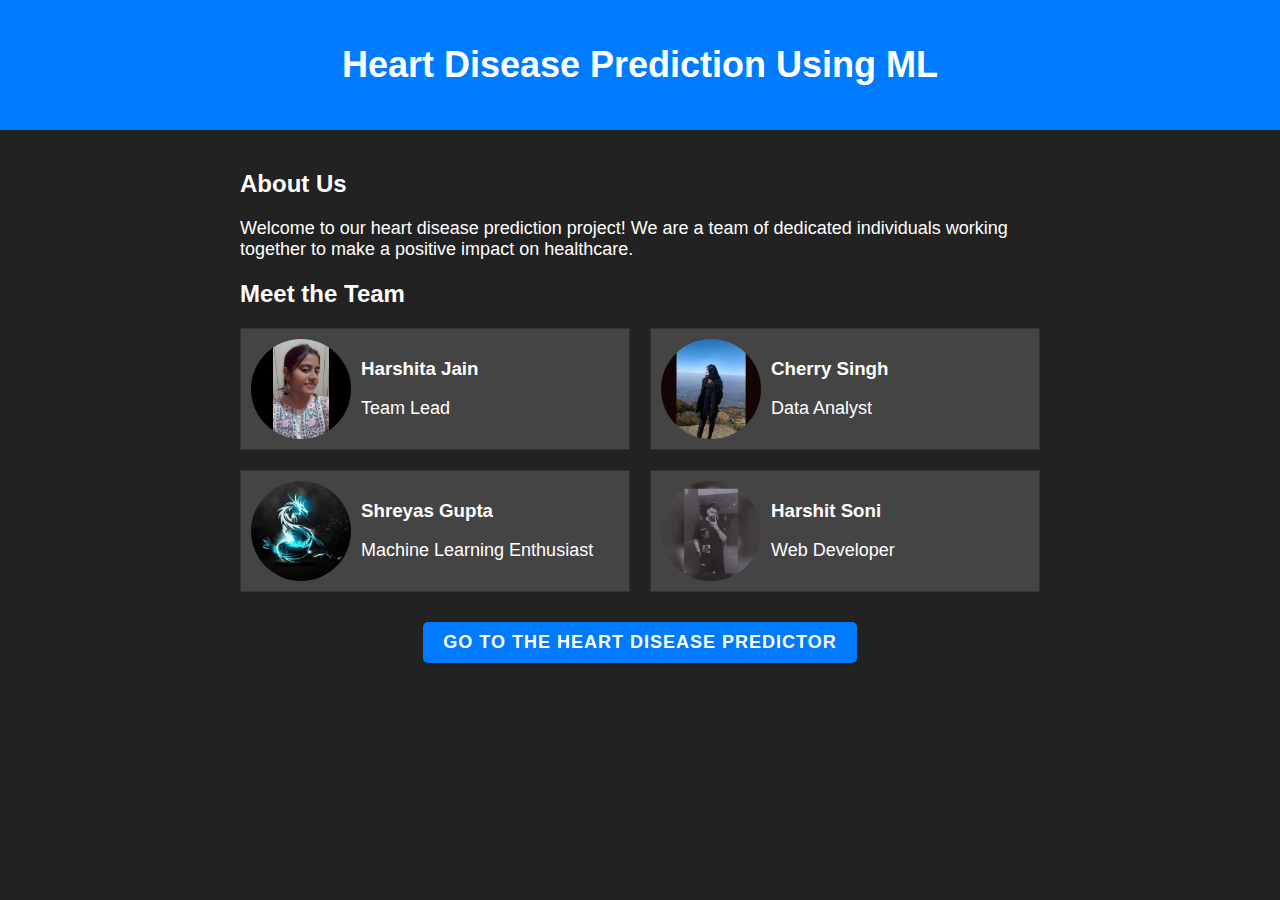
<file: index.html>
<!DOCTYPE html>
<html lang="en">
<head>
    <link rel="stylesheet" href="https://cdnjs.cloudflare.com/ajax/libs/font-awesome/5.15.3/css/all.min.css">
    <meta charset="UTF-8">
    <meta name="viewport" content="width=device-width, initial-scale=1.0">
    <title>INTRODUCTION</title>
    <style>
        body {
            font-family: Arial, sans-serif;
            background-color: #222;
            color: #fff;
            margin: 0;
            padding: 0;
        }

        header {
            background-color: #007BFF;
            color: #fff;
            text-align: center;
            padding: 20px 0;
        }

        .container {
            max-width: 800px;
            margin: 0 auto;
            padding: 20px;
        }

        h1 {
            font-size: 36px;
        }

        h2 {
            font-size: 24px;
        }

        p {
            font-size: 18px;
        }

        .team-members {
            display: grid;
            grid-template-columns: repeat(2, 1fr);
            gap: 20px; 
        }

        .team-member {
            border: 1px solid #333;
            padding: 10px;
            background-color: #444;
            transition: transform 0.3s;
            display: flex;
        }

        .team-member:hover {
            transform: scale(1.05);
        }

        .team-member img {
            max-width: 100px; 
            height: auto;
            border-radius: 50%;
            margin-right: 10px;
        }
        .team-member-text {
            flex: 1; 
        }

/* Center the button container horizontally */
.button-container {
    display: flex;
    justify-content: center;
    align-items: center;
   margin-bottom: 35px;
}

/* Define styles for the custom button */
.custom-button {
    background-color: #007BFF;
    color: #fff;
    font-size: 18px;
    padding: 10px 20px;
    border: none;
    margin-top: 20px;
    
    border-radius: 5px;
    cursor: pointer;
    transition: background-color 0.3s, transform 0.3s;
    box-shadow: 0 2px 4px rgba(0, 0, 0, 0.2);
    text-transform: uppercase;
    letter-spacing: 1px;
    font-weight: bold;
    text-align: center;
    text-decoration: none;
    display: inline-block;
    margin: 10px;
}

/* Add a hover effect */
.custom-button:hover {
    background-color: #0056b3;
    transform: scale(1.05);
}





    </style>
</head>
<body>
    <header>
        <h1>Heart Disease Prediction Using ML</h1>
    </header>
    <div class="container">
        <h2>About Us</h2>
        <p>Welcome to our heart disease prediction project! We are a team of dedicated individuals working together to make a positive impact on healthcare.</p>
        
        <h2>Meet the Team</h2>
        
        <div class="team-members">
            
            <div class="team-member">
                <img src="harshita.jpg" alt="Team Member 1">
                <div class="team-member-text">
                    <h3>Harshita Jain</h3>
                    <p>Team Lead</p>
                </div>
            </div>
            
            
            <div class="team-member">
                <img src="cherry.jpg" alt="Team Member 2">
                <div class="team-member-text">
                    <h3>Cherry Singh</h3>
                    <p>Data Analyst</p>
                </div>
            </div>
            
            
            <div class="team-member">
                <img src="shreyas.jpg" alt="Team Member 3">
                <div class="team-member-text">
                    <h3>Shreyas Gupta</h3>
                    <p>Machine Learning Enthusiast</p>
                </div>
            </div>
            
            
            <div class="team-member">
                <img src="harshit.jpg" alt="Team Member 4">
                <div class="team-member-text">
                    <h3>Harshit Soni</h3>
                    <p>Web Developer</p>
                </div>
            </div>
        </div>
    </div>

    <div class="button-container">
        <a href="http://127.0.0.1:5500/index2.html" target="_blank">
        <button class="custom-button">Go To The Heart Disease Predictor</button>
        </a>
    </div>
    
</body>
</html>
</file>
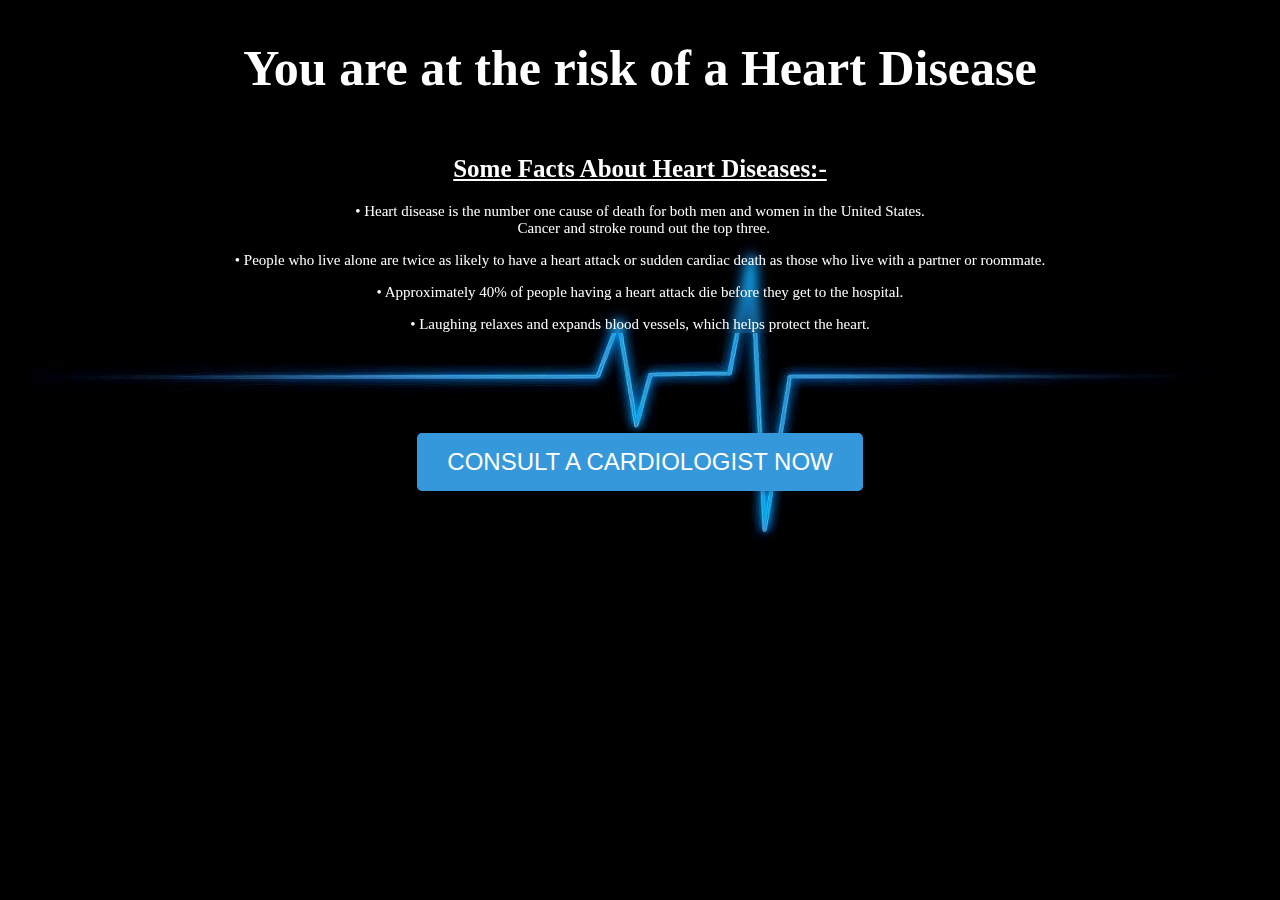
<file: index3.html>
<!DOCTYPE html>
<html lang="en">
<head>
    <meta charset="UTF-8">
    <meta name="viewport" content="width=device-width, initial-scale=1.0">
    <title>Consult an Expert Doctor</title>
    <link rel="stylesheet" href="styles2.css">
</head>
<body>
    <header>
        <h1 class="header-text">You are at the risk of a Heart Disease</h1>
    </header>

    <h2>Some Facts About Heart Diseases:- </h2>

    <div class="facts-grid">

        <p>  &#x2022; Heart disease is the number one cause of death for both men and women in the United States.<br>&nbsp Cancer and stroke round out the top three.</p>
        <p>  &#x2022; People who live alone are twice as likely to have a heart attack or sudden cardiac death as those who live with a partner or roommate.</p>
        <p>  &#x2022; Approximately 40% of people having a heart attack die before they get to the hospital.</p>
        <p>  &#x2022; Laughing relaxes and expands blood vessels, which helps protect the heart.</p>
    </div>

    <div class="button-grid">
        <a href="https://www.practo.com/jaipur/cardiologist" target="_blank" class="button-link">
            <button class="button button1">CONSULT A CARDIOLOGIST NOW</button>
        </a>
    </div>
</body>
</html>
</file>
<file: styles2.css>
body {
    background-image: url('1973502-transformed.jpeg');
    background-size: cover;
    background-repeat: no-repeat;
    background-attachment: fixed;
    background-position: center;
    margin: 0;
    padding: 0;
    color: #fff;
    font-family: Cambria, Cochin, Georgia, Times, 'Times New Roman', serif;
}

header {
    text-align: center;
    padding: 5px ;
    animation: fadeIn 2s ease-in-out; /* Add a fade-in animation */
    margin-top: 0px;
}

.header-text {
    font-size: 50px;
}

.button-grid {
    text-align: center;
    margin-top: 100px;
    margin-bottom: auto;
}

.button-link {
    text-decoration: none;
}

.facts-grid
{
    text-align: center;
    margin-top: 20px;
    margin-bottom: auto;
    backdrop-filter: blur(5px);
    font-size: 15px;
    
}

h2
{
    backdrop-filter: blur(5px);
    text-decoration: underline;
    text-align: center;
    font-size: 25px;
    font-weight: bold;
    margin-top: 20px;
    margin-bottom: auto;
}


.button {
    background-color: #3498db;
    color: #fff;
    padding: 15px 30px;
    font-size: 24px;
    border: none;
    border-radius: 5px;
    box-shadow: 0px 2px 4px rgba(0, 0, 0, 0.2);
    cursor: pointer;
    transition: background-color 0.3s, box-shadow 0.3s, transform 0.3s;
}

.button:hover {
    background-color: #2980b9;
    box-shadow: 0px 4px 6px rgba(0, 0, 0, 0.2);
    transform: translateY(-2px);
}

@keyframes fadeIn {
    0% {
        opacity: 0;
    }
    100% {
        opacity: 1;
    }
}
</file>
